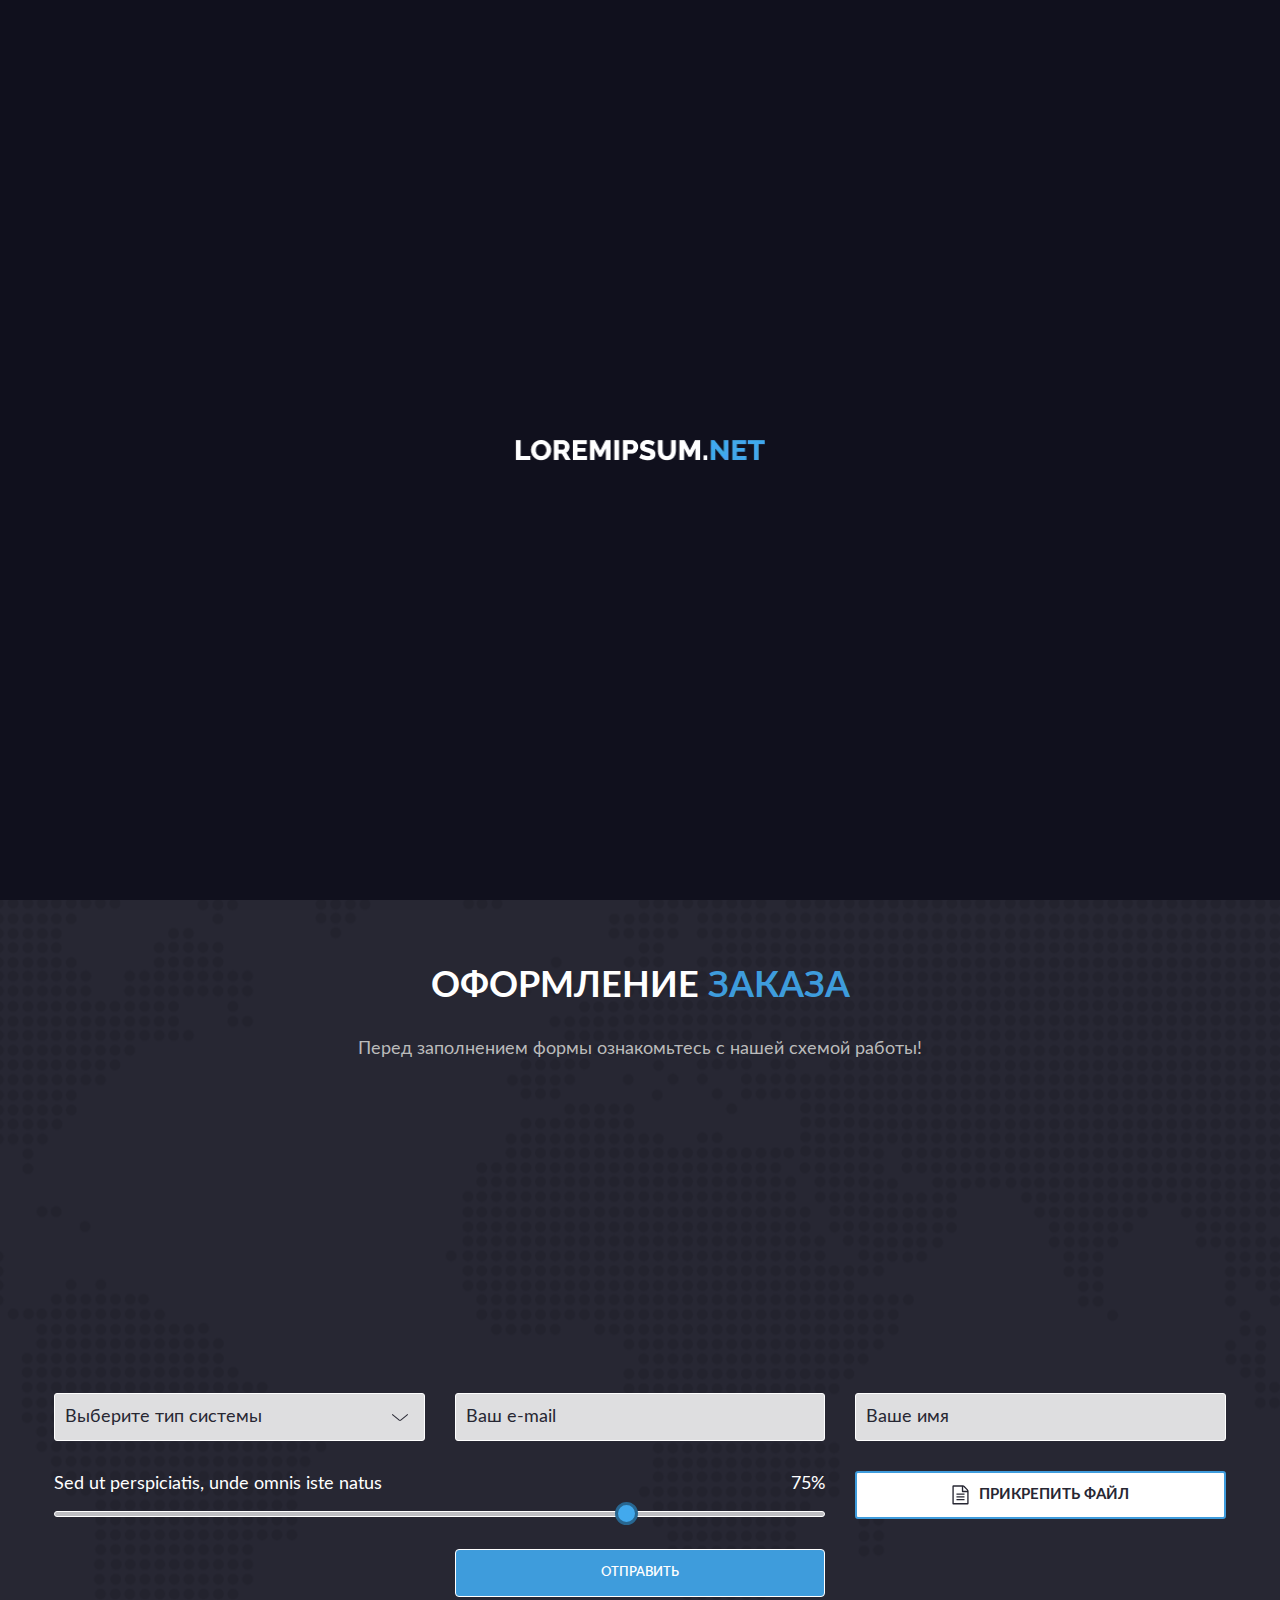
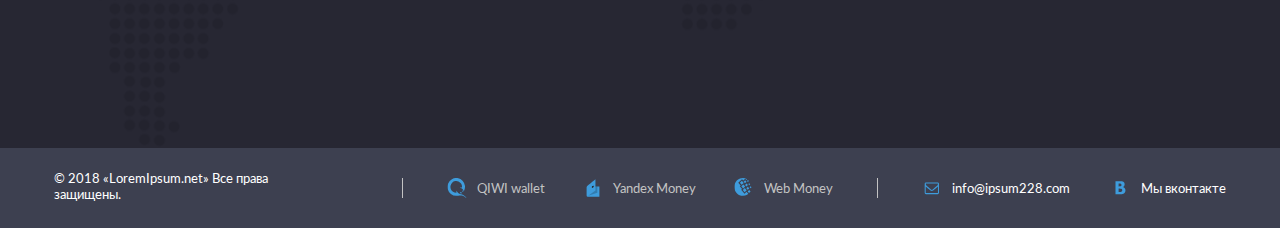
<file: LoremIpsum/index.html>
<!DOCTYPE html>
<html lang="en">

<head>

    <meta charset="UTF-8">
    <meta name="description" content="Lorem ipsum">
    <meta http-equiv="Cache-Control" content="max-age=86400, must-revalidate">
    <link rel="shortcut icon" href="./img/favicon.png" type="image/png">
    <meta name="viewport" content="width=device-width, initial-scale=1.0">
    <link rel="stylesheet" href="css/style.min.css">
    <title>Lorem ipsum</title>
</head>

<body>

    <div id="cube-loader">
        <div class="caption">
            <div class="cube-loader">
                <picture><source srcset="./img/logo.webp" type="image/webp"><img class="preloader-logo" src="./img/logo.png" alt="" /></picture>
            </div>
        </div>
    </div>
    <div class="wrapper">

        <header id="header" class="header">
    
    <div class="bg">
        <picture><source srcset="./img/header.webp" type="image/webp"><img src="./img/header.png" alt=""></picture>
    </div>

    <navbar class="navbar">
        <div class="container">
            <div class="navbar__content">
                <a href="#" class="logo">LoremIpsum.<span class="blue">Net</span></a>
                <div class="menu">
                    <ul class="menu-items row">
                        <li><a href="#" class="menu-item arrow__link">Бизнес</a></li>
                        <li><a href="#" class="menu-item arrow__link">О нас</a></li>
                        <li><a href="#" class="menu-item arrow__link">Цены</a></li>
                        <li><a href="#" class="menu-item arrow__link">Оформить заказ</a></li>
                    </ul>
                </div>
                <div class="burger">
                    <button class="menu-button" aria-label="Menu">
                        <span class="menu-button__line"></span>
                        <span class="menu-button__line"></span>
                        <span class="menu-button__line"></span>
                    </button>
                </div>
            </div>
        </div>
    </navbar>

    <div class="container">
            <div class="header__main">
                <h1 class="header__title"><span class="blue">Lorem ipsum</span> dolor sit<br> amet
                    consectetur <span class="blue">adipiscing</span></h1>
                <div class="header__description"><span>At vero eos et accusamus et iusto odio dignissimos ducimus!</span>
                <ul>
                    <li class="header__description_li">Totam rem aperiam eaque ipsa</li>
                    <li class="header__description_li">Sit voluptatem accusantium doloremque laudantium</li>
                    <li class="header__description_li">Sed ut perspiciatis, unde omnis iste natus error</li>
                </ul></div>
                <div class="header__forms">
                    <form action="">
                        <button type="button" class="button header__button button-blue">Заказать</button>
                        <button type="button" class="button header__button button-white">подробнее</button>
                    </form>
                </div>
            </div>
    </div>
</header>
        <main class="main">
            <section class="files">
                <div class="bg">
                    <picture><source srcset="./img/bg.webp" type="image/webp"><img src="./img/bg.png" alt=""></picture>
                </div>
                <div class="container">
                    <h2 class="title files__title">Оформление <span class="blue"> Заказа</span></h2>
                    <div class="subtitle files__subtitle">Перед заполнением формы ознакомьтесь с нашей схемой работы!</div>
                    <div class="files__points">
                        <div class="point" data-aos="fade-left" data-aos-delay="300" data-aos-easing="ease-out-cubic"  data-aos-offset ="150" >
                            <div class="point__img"><img src="./img/Lupa.svg" alt=""></div>
                            <div class="point__text">Lorem ipsum dolor
                                sit amet</div>
                        </div>
                        <div class="point__dots" data-aos="fade-left" data-aos-delay="400" data-aos-easing="ease-out-cubic"  data-aos-offset ="150"><picture><source srcset="./img/dots.webp" type="image/webp"><img src="./img/dots.png" alt="" /></picture></div>
                        <div class="point" data-aos="fade-left" data-aos-delay="500" data-aos-easing="ease-out-cubic"  data-aos-offset ="150">
                            <div class="point__img"><img src="./img/rate.svg" alt=""></div>
                            <div class="point__text">Сonsecteturadipiscing elit</div>
                        </div>
                        <div class="point__dots" data-aos="fade-left" data-aos-delay="600" data-aos-easing="ease-out-cubic"  data-aos-offset ="150"><picture><source srcset="./img/dots.webp" type="image/webp"><img src="./img/dots.png" alt="" /></picture></div>
                        <div class="point" data-aos="fade-left" data-aos-delay="700" data-aos-easing="ease-out-cubic"  data-aos-offset ="150">
                            <div class="point__img"><img src="./img/document.svg" alt=""></div>
                            <div class="point__text">Sed do eiusmod tempor</div>
                        </div>
                        <div class="point__dots mobile__992" data-aos="fade-left" data-aos-delay="800" data-aos-easing="ease-out-cubic"  data-aos-offset ="150"><picture><source srcset="./img/dots.webp" type="image/webp"><img src="./img/dots.png" alt="" /></picture></div>
                        <div class="point" data-aos="fade-left" data-aos-delay="900" data-aos-easing="ease-out-cubic"  data-aos-offset ="150">
                            <div class="point__img"><img src="./img/mail.svg" alt=""></div>
                            <div class="point__text">Esse cillum dolore
                                eu fugiat</div>
                        </div>
                        <div class="point__dots" data-aos="fade-left" data-aos-delay="1000" data-aos-easing="ease-out-cubic"  data-aos-offset ="150"><picture><source srcset="./img/dots.webp" type="image/webp"><img src="./img/dots.png" alt="" /></picture></div>
                        <div class="point" data-aos="fade-left" data-aos-delay="1100" data-aos-easing="ease-out-cubic"  data-aos-offset ="150">
                            <div class="point__img"><img src="./img/money.svg" alt=""></div>
                            <div class="point__text">Excepteur sint occaecat cupidatat non proident</div>
                        </div>
                    </div>
                    <form action="#" method="post" class="files__form">
                        <div class="form__inputs">
                            <div class="form__select">
                                <input type="hidden" name="select" value="" aria-label="Select">
                                <div class="form__select-title spoiler form__input">Выберите тип системы</div>
                                <div class="form__select-items spoiler_none">
                                    <div class="form__select-body my-scrollbar">
                                        <span class="select-item">Sed ut perspiciatis
                                        </span>
                                        <span class="select-item">Nemo enim ipsam
                                        </span>
                                        <span class="select-item">Et harum quidem</span>
                                        <span class="select-item">
                                            Temporibus autem</span>
                                        <span class="select-item">Itaque earum rerum</span>
                                        <span class="select-item">Sed ut VeryBigWordforAdaptiv ut
                                        </span>
                                        <span class="select-item">Nemo enim ipsam
                                        </span>
                                        <span class="select-item">Et harum quidem</span>
                                        <span class="select-item">
                                            Temporibus autem</span>
                                        <span class="select-item">Itaque earum rerum</span>
                                    </div>
                                </div>
                            </div>
                            <input type="email" class="form__input" name="email" placeholder="Ваш e-mail" aria-label="email">
                            <input type="text" class="form__input" name="name" placeholder="Ваше имя" aria-label="name">

                            <div class="form__range range">
                                <div class="form__range-label">
                                    <label class="range__label" for="range">Sed ut perspiciatis, unde omnis iste natus</label>
                                    <div class="form__range-data">
                                        <output class="rangeto"></output>
                                        <span>%</span>
                                    </div>
                                </div>
                                <input type="range" id="range" min="0" max="100" step="1" name="range" aria-label="range" value="75" data-rangeslider/>
                            </div>
                            <div class="form__file form__input" data-move="form__inputs,3,992">
                                <img src="./img/document-small.svg" alt="">
                                <span class="file-preview">Прикрепить файл</span>
                                <input type="file" name="file" class="form__input file" aria-label="file">
                            </div>
                            <button type="submit" class="button form__button button-blue">Отправить</button>
                        </div>
                    </form>
                </div>
            </section>
        </main>
        <footer class="footer">
    <div class="container">
        <div class="footer__row row">
                <span class="footer__copy">
                    © 2018 «LoremIpsum.net» Все права защищены.
                </span>
                <div class="footer__wallets row">
                    <a href="qiwi://add?568552665485" class="wallet-social">
                        <img src="./img/qiwi.svg" alt="">
                        QIWI wallet
                    </a>
                    <a href="https://yoomoney.ru/to/" class="wallet-social">
                        <img src="./img/yandexmoney.svg" alt="">
                        Yandex Money
                    </a>
                    <a href="http://www.webmoney.ru/" class="wallet-social">
                        <img src="./img/webmoney.svg" alt="">
                        Web Money
                    </a>
                </div>
                <div class="footer__links row">
                    <a href="mailto:info@ipsum228.com" class="wallet-social social">
                        <img src="./img/mail-blue.svg" alt="">
                        info@ipsum228.com
                    </a>
                    <a href="https://vk.com" class="wallet-social social">
                        <img src="./img/vk.svg" alt="">
                        Мы вконтакте
                    </a>
                </div>
        </div> 
    
 
    </div>
</footer>
    </div>
    <script src="https://code.jquery.com/jquery-3.5.1.min.js"></script>
    <script src="js/script.min.js"></script>
</body>

</html>
</file>
<file: LoremIpsum/css/style.min.css>
*{padding:0;margin:0;border:0}*,:after,:before{-webkit-box-sizing:border-box;box-sizing:border-box}:active,:focus{outline:0}a:active,a:focus{outline:0}aside,footer,header,nav,section{display:block}body,html{height:100%;min-width:320px}body{line-height:1;font-family:Lato,sans-serif;-ms-text-size-adjust:100%;-moz-text-size-adjust:100%;-webkit-text-size-adjust:100%}button,input,textarea{font-family:Lato,sans-serif}input::-ms-clear{display:none}button{cursor:pointer}button::-moz-focus-inner{padding:0;border:0}a,a:visited{text-decoration:none}a:hover{text-decoration:none}ul li{list-style:none}img{vertical-align:top}h1,h2,h3,h4,h5,h6{font-weight:inherit;font-size:inherit}input:-internal-autofill-selected{background-color:#dfdfe0!important;color:#272733!important}input:focus{background-color:#dfdfe0!important;color:#272733!important}:-moz-placeholder,::-moz-placeholder{opacity:1}#cube-loader{-webkit-box-align:center;-ms-flex-align:center;align-items:center;display:-webkit-box;display:-ms-flexbox;display:flex;height:100%;width:100%;position:fixed;opacity:1;visibility:visible;z-index:999;background:#10101d;-webkit-transition:.5s;-o-transition:.5s;transition:.5s}#cube-loader .caption{margin:auto}#cube-loader .cube-loader{width:400px;margin:auto;height:200px;display:-webkit-box;display:-ms-flexbox;display:flex;-webkit-box-pack:center;-ms-flex-pack:center;justify-content:center;-webkit-box-align:center;-ms-flex-align:center;align-items:center;position:relative}#cube-loader .preloader-logo{width:250px;height:22px;-webkit-animation:cube 3s infinite;animation:cube 3s infinite}#cube-loader.done{-webkit-transition:.5s;-o-transition:.5s;transition:.5s;z-index:0;opacity:0;visibility:hidden}@-webkit-keyframes cube{0%{-webkit-transform:scale(1);transform:scale(1)}100%{-webkit-transform:scale(1.3);transform:scale(1.3)}}@keyframes cube{0%{-webkit-transform:scale(1);transform:scale(1)}100%{-webkit-transform:scale(1.3);transform:scale(1.3)}}.rangeslider,.rangeslider__fill{display:block;border-radius:10px}.rangeslider{background:rgba(255,255,255,.7);position:relative}.rangeslider--horizontal{height:6px;background:rgba(255,255,255,.7);border:1px solid #fff;width:100%}.rangeslider--disabled{opacity:.4}.rangeslider__fill{position:absolute}.rangeslider--vertical .rangeslider__fill{bottom:0;width:100%}.rangeslider__handle{background:#42a9ed;border:3px solid #286690;cursor:pointer;width:23px;height:23px;position:absolute;-webkit-transition:.3s -webkit-transform;transition:.3s -webkit-transform;-o-transition:.3s transform;transition:.3s transform;transition:.3s transform,.3s -webkit-transform;border-radius:50%}.rangeslider--active .rangeslider__handle,.rangeslider__handle:active{-webkit-transition:.3s -webkit-transform;transition:.3s -webkit-transform;-o-transition:.3s transform;transition:.3s transform;transition:.3s transform,.3s -webkit-transform;-webkit-transform:scale(1.15);-ms-transform:scale(1.15);transform:scale(1.15)}.rangeslider--horizontal .rangeslider__handle{top:-10px;margin-left:-1px;touch-action:pan-y;-ms-touch-action:pan-y}@font-face{font-family:Lato;src:url(../fonts/Lato-Regular.eot);src:local("Lato Regular"),local("Lato-Regular"),url(../fonts/Lato-Regular.eot?#iefix) format("embedded-opentype"),url(../fonts/Lato-Regular.woff) format("woff"),url(../fonts/Lato-Regular.ttf) format("truetype");font-weight:400;font-style:normal;font-display:swap}@font-face{font-family:Lato;src:url(../fonts/Lato-Medium.eot);src:local("Lato Medium"),local("Lato-Medium"),url(../fonts/Lato-Medium.eot?#iefix) format("embedded-opentype"),url(../fonts/Lato-Medium.woff) format("woff"),url(../fonts/Lato-Medium.ttf) format("truetype");font-weight:500;font-style:normal;font-display:swap}@font-face{font-family:Lato;src:url(../fonts/Lato-Semibold.eot);src:local("Lato Semibold"),local("Lato-Semibold"),url(../fonts/Lato-Semibold.eot?#iefix) format("embedded-opentype"),url(../fonts/Lato-Semibold.woff) format("woff"),url(../fonts/Lato-Semibold.ttf) format("truetype");font-weight:600;font-style:normal;font-display:swap}@font-face{font-family:Lato;src:url(../fonts/Lato-Bold.eot);src:local("Lato Bold"),local("Lato-Bold"),url(../fonts/Lato-Bold.eot?#iefix) format("embedded-opentype"),url(../fonts/Lato-Bold.woff) format("woff"),url(../fonts/Lato-Bold.ttf) format("truetype");font-weight:700;font-style:normal;font-display:swap}@font-face{font-family:Lato;src:url(../fonts/Lato-Light.eot);src:local("Lato Light"),local("Lato-Light"),url(../fonts/Lato-Light.eot?#iefix) format("embedded-opentype"),url(../fonts/Lato-Light.woff) format("woff"),url(../fonts/Lato-Light.ttf) format("truetype");font-weight:300;font-style:normal;font-display:swap}@font-face{font-family:Raleway;src:url(../fonts/Raleway-ExtraBold.eot);src:local("Raleway ExtraBold"),local("Raleway-ExtraBold"),url(../fonts/Raleway-ExtraBold.eot?#iefix) format("embedded-opentype"),url(../fonts/Raleway-ExtraBold.woff) format("woff"),url(../fonts/Raleway-ExtraBold.ttf) format("truetype");font-weight:800;font-style:normal;font-display:swap}*{-webkit-box-sizing:border-box;box-sizing:border-box;margin:0}body{-webkit-tap-highlight-color:transparent;height:100%;font-family:Lato;font-size:20px;color:#fff;overflow-x:hidden}header,section{position:relative}.overflow-hidden{width:100%;overflow:hidden}.lock{overflow:hidden}.container{max-width:1172px;margin:0 auto;position:relative}button:active,button:focus{outline:0!important}button::-moz-focus-inner{border:0!important}button{border:none;background:0 0;cursor:pointer}.wrapper{min-height:100vh;display:-webkit-box;display:-ms-flexbox;display:flex;-webkit-box-orient:vertical;-webkit-box-direction:normal;-ms-flex-direction:column;flex-direction:column;overflow:hidden}.ibg{background-position:center;background-size:cover;background-repeat:no-repeat;position:relative}.ibg img{width:0;height:0;position:absolute;top:0;left:0;opacity:0;visibility:hidden}.row{display:-webkit-box;display:-ms-flexbox;display:flex;-webkit-box-pack:justify;-ms-flex-pack:justify;justify-content:space-between;-webkit-box-align:center;-ms-flex-align:center;align-items:center}.bg{position:absolute;left:0;top:0;width:100%;height:100%}.bg img{height:100%;width:100%;-o-object-fit:cover;object-fit:cover}.blue{color:#3e9cdc}input::-webkit-input-placeholder{color:#272733}input::-moz-placeholder{color:#272733}input:-ms-input-placeholder{color:#272733}input::-ms-input-placeholder{color:#272733}input::placeholder{color:#272733}input::-webkit-input-placeholder{color:#272733}input::-moz-placeholder{color:#272733}input:-moz-placeholder{color:#272733}input:-ms-input-placeholder{color:#272733}.wrapper{position:relative}.header{overflow:hidden}.burger{display:none}.navbar{position:absolute;width:100%;background:rgba(16,16,29,.9);z-index:20}.navbar__content{height:100px;display:-webkit-box;display:-ms-flexbox;display:flex;-webkit-box-pack:justify;-ms-flex-pack:justify;justify-content:space-between;-webkit-box-align:center;-ms-flex-align:center;align-items:center}.logo{font-family:Raleway;font-style:normal;font-weight:800;font-size:28px;line-height:33px;color:#fff;text-transform:uppercase}.menu.show{left:0;-webkit-transition:.3s all;-o-transition:.3s all;transition:.3s all}.menu-item{font-style:normal;font-weight:600;color:#fff;font-size:13px;line-height:16px;text-transform:uppercase;text-align:right;margin-left:60px;-webkit-transition:.3s;-o-transition:.3s;transition:.3s}.menu-item:hover{-webkit-transition:.3s;-o-transition:.3s;transition:.3s;color:#43abf0}.header__main{color:#000}.header__title{font-style:normal;font-weight:700;font-size:48px;line-height:58px;text-transform:uppercase;max-width:780px;margin-top:203px;margin-bottom:80px}.header__description{margin-bottom:80px;font-size:20px;line-height:24px}.header__description span{margin-bottom:10px;display:inline-block;font-weight:700}.header__description_li{font-weight:400;font-style:normal;margin-bottom:5px}.header__description_li:before{content:'-';left:10px;margin:0 10px}.header__description_li:last-child{margin-bottom:0}.header__forms{margin-bottom:202px}.button{border-radius:4px;font-weight:400;font-size:13px;line-height:16px;text-transform:uppercase;color:#fff;-webkit-transition:.5s;-o-transition:.5s;transition:.5s}.header__button{width:183px;padding:15px 5px;position:relative;margin-right:30px}.button-blue{background:#3e9cdc;border:1px solid #fff}.button-white{background:#fff;color:#000;border:1px solid #6f6d7b}.button-blue:hover{-webkit-transition:.5s;-o-transition:.5s;transition:.5s;background:#fff;color:#000;border:1px solid #6f6d7b}.button-white:hover{-webkit-transition:.5s;-o-transition:.5s;transition:.5s;background:#3e9cdc;border:1px solid #fff;color:#fff}.menu_active{opacity:1;top:60px;-webkit-transform:translateY(0);-ms-transform:translateY(0);transform:translateY(0)}.menu-button{position:relative;height:60px;width:60px;border:none;background-color:transparent;cursor:pointer}.menu-button__line{position:absolute;height:2px;width:20px;margin-top:-1px;margin-left:-10px;border-radius:2px;background-color:#43abf0;-webkit-transition:.2s ease-in-out;-o-transition:.2s ease-in-out;transition:.2s ease-in-out}.menu-button__line:nth-child(1){-webkit-transform:translateY(-8px);-ms-transform:translateY(-8px);transform:translateY(-8px)}.menu-button__line:nth-child(2){width:16px}.menu-button__line:nth-child(3){-webkit-transform:translateY(8px);-ms-transform:translateY(8px);transform:translateY(8px)}.line_active span:nth-child(1){-webkit-transform-origin:center;-ms-transform-origin:center;transform-origin:center;-webkit-transform:rotate(45deg);-ms-transform:rotate(45deg);transform:rotate(45deg)}.line_active span:nth-child(2){height:0}.line_active span:nth-child(3){-webkit-transform-origin:center;-ms-transform-origin:center;transform-origin:center;-webkit-transform:rotate(-45deg);-ms-transform:rotate(-45deg);transform:rotate(-45deg)}.files{background:#272733;position:relative;padding:50px 0 151px;text-align:center}.title{font-style:normal;font-weight:700;font-size:36px;line-height:43px;text-transform:uppercase;font-family:Lato}.files__title{margin-top:70px;margin-bottom:30px}.subtitle{font-style:normal;font-weight:400;font-size:18px;line-height:22px;color:#bbb}.files__subtitle{margin-bottom:80px}.files__points{display:-webkit-box;display:-ms-flexbox;display:flex;-webkit-box-pack:justify;-ms-flex-pack:justify;justify-content:space-between;margin-bottom:80px}.point{display:-webkit-box;display:-ms-flexbox;display:flex;-webkit-box-orient:vertical;-webkit-box-direction:normal;-ms-flex-direction:column;flex-direction:column;-webkit-box-align:center;-ms-flex-align:center;align-items:center;min-width:190px}.point__dots{height:100px;position:relative}.point__dots img{width:110px;height:6px;position:absolute;left:50%;top:50%;-webkit-transform:translate(-50%,-50%);-ms-transform:translate(-50%,-50%);transform:translate(-50%,-50%)}.point__img{position:relative;z-index:5;width:100px;height:100px;border-radius:50%;background:#3e9cdc;border:5px solid #286690;display:-webkit-box;display:-ms-flexbox;display:flex;-webkit-box-align:center;-ms-flex-align:center;align-items:center;-webkit-box-pack:center;-ms-flex-pack:center;justify-content:center;margin-bottom:20px}.point__img img{width:55px;height:55px}.point__text{font-weight:400;font-size:16px;line-height:19px;max-width:188px;margin-bottom:15px}.form__inputs{display:grid;gap:30px;grid-template:1fr 1fr/minmax(300px,1fr) minmax(300px,1fr) minmax(300px,1fr);margin:auto}.form__input{padding:12px 10px;background:rgba(255,255,255,.85);border:1px solid #fff;border-radius:3px;font-style:normal;font-weight:400;font-size:18px;line-height:22px;color:#272733;-webkit-transition:.3s;-o-transition:.3s;transition:.3s;display:-webkit-box;display:-ms-flexbox;display:flex;-webkit-box-align:center;-ms-flex-align:center;align-items:center;min-height:48px;min-width:250px;overflow:hidden}.form__select{position:relative;text-align:left}.form__select-title{cursor:pointer;position:relative;padding-right:40px;height:100%}.form__select-title:after,.form__select-title:before{content:'';-webkit-transition:.3s;-o-transition:.3s;transition:.3s;width:10px;height:1px;background-color:#272733;position:absolute;top:50%;-webkit-transform:translateY(-50%);-ms-transform:translateY(-50%);transform:translateY(-50%)}.form__select-title:before{right:23px;-webkit-transform:rotate(40deg);-ms-transform:rotate(40deg);transform:rotate(40deg)}.form__select-title:after{right:15px;-webkit-transform:rotate(-40deg);-ms-transform:rotate(-40deg);transform:rotate(-40deg)}.form__select-title.spoiler_active:after,.form__select-title.spoiler_active:before{-webkit-transition:.3s;-o-transition:.3s;transition:.3s;background-color:#fff}.form__select-title.spoiler_active:before{-webkit-transform:rotate(-40deg);-ms-transform:rotate(-40deg);transform:rotate(-40deg)}.form__select-title.spoiler_active:after{-webkit-transform:rotate(40deg);-ms-transform:rotate(40deg);transform:rotate(40deg)}.form__select-title.spoiler_active{color:#fff;background:#3d4050D9;border-radius:3px 3px 0 0;border:1px solid #3d4050;-webkit-transition:.3s;-o-transition:.3s;transition:.3s}.form__select-items{overflow:hidden;position:absolute!important;width:100%;left:0;top:100%;background:rgba(39,39,51,.9);border-bottom-right-radius:3px;border-bottom-left-radius:3px;border:1px solid #3d4050;z-index:30;padding:3px 0 3px 3px}.form__select-body{width:100%;height:180px}.select-item{display:block;font-style:normal;font-weight:400;font-size:18px;line-height:20px;color:#fff;margin:0 7px;margin-right:25px;margin-bottom:15px;overflow:hidden;cursor:pointer}.select-item:nth-child(1){padding-top:10px}.select-item:last-child{padding-bottom:10px}.form-item:hover,.select-item:hover{color:#42a9ed;-webkit-transition:.3s;-o-transition:.3s;transition:.3s}.form__range{display:-webkit-box;display:-ms-flexbox;display:flex;-webkit-box-orient:vertical;-webkit-box-direction:normal;-ms-flex-direction:column;flex-direction:column;-webkit-box-pack:center;-ms-flex-pack:center;justify-content:center;text-align:left}.form__range-label{display:-webkit-box;display:-ms-flexbox;display:flex;-webkit-box-pack:justify;-ms-flex-pack:justify;justify-content:space-between;font-style:normal;font-weight:400;font-size:18px;line-height:22px;color:#fff;margin-bottom:16px;text-align:left}.form__range-data{display:-webkit-box;display:-ms-flexbox;display:flex;margin-left:10px}.form__file{position:relative;background:#fff;border:2px solid #3e9cdc;-webkit-box-pack:center;-ms-flex-pack:center;justify-content:center}.form__file img{width:17px;height:20px}.file-preview{text-transform:uppercase;margin-left:10px;font-style:normal;font-weight:700;font-size:15px;line-height:18px;color:#272733}.file{position:absolute;top:0;left:0;width:100%;height:100%;opacity:0;font-size:0;cursor:pointer}.form__button{padding:14px 10px;font-style:normal;font-weight:600;font-size:15px;line-height:18px}.footer{background:#3d4050;font-style:normal;font-weight:400;font-size:13px;line-height:16px;color:#fff}.footer__row{min-height:80px}.footer__copy{max-width:345px;padding-right:125px}.footer__wallets{padding:0 25px;border-left:1px solid #c3c3c3;border-right:1px solid #c3c3c3}.wallet-social{display:-webkit-box;display:-ms-flexbox;display:flex;-webkit-box-align:end;-ms-flex-align:end;align-items:end;color:#c3c3c3;margin:0 19px;-webkit-transition:.3s;-o-transition:.3s;transition:.3s}.wallet-social img{width:20px;height:20px;margin-right:10px;-webkit-transition:.3s;-o-transition:.3s;transition:.3s}.wallet-social:hover{color:#3e9cdc;-webkit-transition:.3s;-o-transition:.3s;transition:.3s}.wallet-social:hover img{-webkit-transform:scale(1.2);-ms-transform:scale(1.2);transform:scale(1.2);-webkit-transition:.3s;-o-transition:.3s;transition:.3s}.footer__links{-webkit-box-flex:0;-ms-flex:0 0 30%;flex:0 0 30%;max-width:345px;padding-left:22px;min-width:295px}.social{color:#fff}.hide{opacity:0!important;visibility:hidden!important;-webkit-transition:.4s;-o-transition:.4s;transition:.4s}.show{opacity:1!important;visibility:visible!important;-webkit-transition:.4s;-o-transition:.4s;transition:.4s}.hide_abs{opacity:0;visibility:hidden;position:absolute}.show_rel{opacity:1;visibility:visible;-webkit-transition:1s;-o-transition:1s;transition:1s;position:relative}.display_none{display:none!important}.padding_none{padding-bottom:0!important}.fixed{position:fixed;opacity:0}.transition{-webkit-transition:.5s;-o-transition:.5s;transition:.5s}.opacity{opacity:1;-webkit-transition:.5s all;-o-transition:.5s all;transition:.5s all}.spoiler_none{display:none}.spoiler_active{display:block}.scrollbar-track-y.show{display:block!important}.scrollbar-track.show{background:#3d4050;border-radius:3px}.scrollbar-track-y.show{width:7px;right:5px}.scrollbar-thumb.scrollbar-thumb-y{background:#3e9cdc;border-radius:3px;height:80px;width:7px}@media (min-width:620.98px){.form__range{grid-column:1/3}.form__button{grid-column:2;font-size:13px}}@media (min-width:768px){.social:last-child{margin-right:0}}@media (min-width:1199px){[data-aos][data-aos][data-aos-duration="50"],body[data-aos-duration="50"] [data-aos]{-webkit-transition-duration:50ms;-o-transition-duration:50ms;transition-duration:50ms}[data-aos][data-aos][data-aos-delay="50"],body[data-aos-delay="50"] [data-aos]{-webkit-transition-delay:0;-o-transition-delay:0;transition-delay:0}[data-aos][data-aos][data-aos-delay="50"].aos-animate,body[data-aos-delay="50"] [data-aos].aos-animate{-webkit-transition-delay:50ms;-o-transition-delay:50ms;transition-delay:50ms}[data-aos][data-aos][data-aos-duration="100"],body[data-aos-duration="100"] [data-aos]{-webkit-transition-duration:.1s;-o-transition-duration:.1s;transition-duration:.1s}[data-aos][data-aos][data-aos-delay="100"],body[data-aos-delay="100"] [data-aos]{-webkit-transition-delay:0;-o-transition-delay:0;transition-delay:0}[data-aos][data-aos][data-aos-delay="100"].aos-animate,body[data-aos-delay="100"] [data-aos].aos-animate{-webkit-transition-delay:.1s;-o-transition-delay:.1s;transition-delay:.1s}[data-aos][data-aos][data-aos-duration="150"],body[data-aos-duration="150"] [data-aos]{-webkit-transition-duration:.15s;-o-transition-duration:.15s;transition-duration:.15s}[data-aos][data-aos][data-aos-delay="150"],body[data-aos-delay="150"] [data-aos]{-webkit-transition-delay:0;-o-transition-delay:0;transition-delay:0}[data-aos][data-aos][data-aos-delay="150"].aos-animate,body[data-aos-delay="150"] [data-aos].aos-animate{-webkit-transition-delay:.15s;-o-transition-delay:.15s;transition-delay:.15s}[data-aos][data-aos][data-aos-duration="200"],body[data-aos-duration="200"] [data-aos]{-webkit-transition-duration:.2s;-o-transition-duration:.2s;transition-duration:.2s}[data-aos][data-aos][data-aos-delay="200"],body[data-aos-delay="200"] [data-aos]{-webkit-transition-delay:0;-o-transition-delay:0;transition-delay:0}[data-aos][data-aos][data-aos-delay="200"].aos-animate,body[data-aos-delay="200"] [data-aos].aos-animate{-webkit-transition-delay:.2s;-o-transition-delay:.2s;transition-delay:.2s}[data-aos][data-aos][data-aos-duration="250"],body[data-aos-duration="250"] [data-aos]{-webkit-transition-duration:.25s;-o-transition-duration:.25s;transition-duration:.25s}[data-aos][data-aos][data-aos-delay="250"],body[data-aos-delay="250"] [data-aos]{-webkit-transition-delay:0;-o-transition-delay:0;transition-delay:0}[data-aos][data-aos][data-aos-delay="250"].aos-animate,body[data-aos-delay="250"] [data-aos].aos-animate{-webkit-transition-delay:.25s;-o-transition-delay:.25s;transition-delay:.25s}[data-aos][data-aos][data-aos-duration="300"],body[data-aos-duration="300"] [data-aos]{-webkit-transition-duration:.3s;-o-transition-duration:.3s;transition-duration:.3s}[data-aos][data-aos][data-aos-delay="300"],body[data-aos-delay="300"] [data-aos]{-webkit-transition-delay:0;-o-transition-delay:0;transition-delay:0}[data-aos][data-aos][data-aos-delay="300"].aos-animate,body[data-aos-delay="300"] [data-aos].aos-animate{-webkit-transition-delay:.3s;-o-transition-delay:.3s;transition-delay:.3s}[data-aos][data-aos][data-aos-duration="350"],body[data-aos-duration="350"] [data-aos]{-webkit-transition-duration:.35s;-o-transition-duration:.35s;transition-duration:.35s}[data-aos][data-aos][data-aos-delay="350"],body[data-aos-delay="350"] [data-aos]{-webkit-transition-delay:0;-o-transition-delay:0;transition-delay:0}[data-aos][data-aos][data-aos-delay="350"].aos-animate,body[data-aos-delay="350"] [data-aos].aos-animate{-webkit-transition-delay:.35s;-o-transition-delay:.35s;transition-delay:.35s}[data-aos][data-aos][data-aos-duration="400"],body[data-aos-duration="400"] [data-aos]{-webkit-transition-duration:.4s;-o-transition-duration:.4s;transition-duration:.4s}[data-aos][data-aos][data-aos-delay="400"],body[data-aos-delay="400"] [data-aos]{-webkit-transition-delay:0;-o-transition-delay:0;transition-delay:0}[data-aos][data-aos][data-aos-delay="400"].aos-animate,body[data-aos-delay="400"] [data-aos].aos-animate{-webkit-transition-delay:.4s;-o-transition-delay:.4s;transition-delay:.4s}[data-aos][data-aos][data-aos-duration="450"],body[data-aos-duration="450"] [data-aos]{-webkit-transition-duration:.45s;-o-transition-duration:.45s;transition-duration:.45s}[data-aos][data-aos][data-aos-delay="450"],body[data-aos-delay="450"] [data-aos]{-webkit-transition-delay:0;-o-transition-delay:0;transition-delay:0}[data-aos][data-aos][data-aos-delay="450"].aos-animate,body[data-aos-delay="450"] [data-aos].aos-animate{-webkit-transition-delay:.45s;-o-transition-delay:.45s;transition-delay:.45s}[data-aos][data-aos][data-aos-duration="500"],body[data-aos-duration="500"] [data-aos]{-webkit-transition-duration:.5s;-o-transition-duration:.5s;transition-duration:.5s}[data-aos][data-aos][data-aos-delay="500"],body[data-aos-delay="500"] [data-aos]{-webkit-transition-delay:0;-o-transition-delay:0;transition-delay:0}[data-aos][data-aos][data-aos-delay="500"].aos-animate,body[data-aos-delay="500"] [data-aos].aos-animate{-webkit-transition-delay:.5s;-o-transition-delay:.5s;transition-delay:.5s}[data-aos][data-aos][data-aos-duration="550"],body[data-aos-duration="550"] [data-aos]{-webkit-transition-duration:.55s;-o-transition-duration:.55s;transition-duration:.55s}[data-aos][data-aos][data-aos-delay="550"],body[data-aos-delay="550"] [data-aos]{-webkit-transition-delay:0;-o-transition-delay:0;transition-delay:0}[data-aos][data-aos][data-aos-delay="550"].aos-animate,body[data-aos-delay="550"] [data-aos].aos-animate{-webkit-transition-delay:.55s;-o-transition-delay:.55s;transition-delay:.55s}[data-aos][data-aos][data-aos-duration="600"],body[data-aos-duration="600"] [data-aos]{-webkit-transition-duration:.6s;-o-transition-duration:.6s;transition-duration:.6s}[data-aos][data-aos][data-aos-delay="600"],body[data-aos-delay="600"] [data-aos]{-webkit-transition-delay:0;-o-transition-delay:0;transition-delay:0}[data-aos][data-aos][data-aos-delay="600"].aos-animate,body[data-aos-delay="600"] [data-aos].aos-animate{-webkit-transition-delay:.6s;-o-transition-delay:.6s;transition-delay:.6s}[data-aos][data-aos][data-aos-duration="650"],body[data-aos-duration="650"] [data-aos]{-webkit-transition-duration:.65s;-o-transition-duration:.65s;transition-duration:.65s}[data-aos][data-aos][data-aos-delay="650"],body[data-aos-delay="650"] [data-aos]{-webkit-transition-delay:0;-o-transition-delay:0;transition-delay:0}[data-aos][data-aos][data-aos-delay="650"].aos-animate,body[data-aos-delay="650"] [data-aos].aos-animate{-webkit-transition-delay:.65s;-o-transition-delay:.65s;transition-delay:.65s}[data-aos][data-aos][data-aos-duration="700"],body[data-aos-duration="700"] [data-aos]{-webkit-transition-duration:.7s;-o-transition-duration:.7s;transition-duration:.7s}[data-aos][data-aos][data-aos-delay="700"],body[data-aos-delay="700"] [data-aos]{-webkit-transition-delay:0;-o-transition-delay:0;transition-delay:0}[data-aos][data-aos][data-aos-delay="700"].aos-animate,body[data-aos-delay="700"] [data-aos].aos-animate{-webkit-transition-delay:.7s;-o-transition-delay:.7s;transition-delay:.7s}[data-aos][data-aos][data-aos-duration="750"],body[data-aos-duration="750"] [data-aos]{-webkit-transition-duration:.75s;-o-transition-duration:.75s;transition-duration:.75s}[data-aos][data-aos][data-aos-delay="750"],body[data-aos-delay="750"] [data-aos]{-webkit-transition-delay:0;-o-transition-delay:0;transition-delay:0}[data-aos][data-aos][data-aos-delay="750"].aos-animate,body[data-aos-delay="750"] [data-aos].aos-animate{-webkit-transition-delay:.75s;-o-transition-delay:.75s;transition-delay:.75s}[data-aos][data-aos][data-aos-duration="800"],body[data-aos-duration="800"] [data-aos]{-webkit-transition-duration:.8s;-o-transition-duration:.8s;transition-duration:.8s}[data-aos][data-aos][data-aos-delay="800"],body[data-aos-delay="800"] [data-aos]{-webkit-transition-delay:0;-o-transition-delay:0;transition-delay:0}[data-aos][data-aos][data-aos-delay="800"].aos-animate,body[data-aos-delay="800"] [data-aos].aos-animate{-webkit-transition-delay:.8s;-o-transition-delay:.8s;transition-delay:.8s}[data-aos][data-aos][data-aos-duration="850"],body[data-aos-duration="850"] [data-aos]{-webkit-transition-duration:.85s;-o-transition-duration:.85s;transition-duration:.85s}[data-aos][data-aos][data-aos-delay="850"],body[data-aos-delay="850"] [data-aos]{-webkit-transition-delay:0;-o-transition-delay:0;transition-delay:0}[data-aos][data-aos][data-aos-delay="850"].aos-animate,body[data-aos-delay="850"] [data-aos].aos-animate{-webkit-transition-delay:.85s;-o-transition-delay:.85s;transition-delay:.85s}[data-aos][data-aos][data-aos-duration="900"],body[data-aos-duration="900"] [data-aos]{-webkit-transition-duration:.9s;-o-transition-duration:.9s;transition-duration:.9s}[data-aos][data-aos][data-aos-delay="900"],body[data-aos-delay="900"] [data-aos]{-webkit-transition-delay:0;-o-transition-delay:0;transition-delay:0}[data-aos][data-aos][data-aos-delay="900"].aos-animate,body[data-aos-delay="900"] [data-aos].aos-animate{-webkit-transition-delay:.9s;-o-transition-delay:.9s;transition-delay:.9s}[data-aos][data-aos][data-aos-duration="950"],body[data-aos-duration="950"] [data-aos]{-webkit-transition-duration:.95s;-o-transition-duration:.95s;transition-duration:.95s}[data-aos][data-aos][data-aos-delay="950"],body[data-aos-delay="950"] [data-aos]{-webkit-transition-delay:0;-o-transition-delay:0;transition-delay:0}[data-aos][data-aos][data-aos-delay="950"].aos-animate,body[data-aos-delay="950"] [data-aos].aos-animate{-webkit-transition-delay:.95s;-o-transition-delay:.95s;transition-delay:.95s}[data-aos][data-aos][data-aos-duration="1000"],body[data-aos-duration="1000"] [data-aos]{-webkit-transition-duration:1s;-o-transition-duration:1s;transition-duration:1s}[data-aos][data-aos][data-aos-delay="1000"],body[data-aos-delay="1000"] [data-aos]{-webkit-transition-delay:0;-o-transition-delay:0;transition-delay:0}[data-aos][data-aos][data-aos-delay="1000"].aos-animate,body[data-aos-delay="1000"] [data-aos].aos-animate{-webkit-transition-delay:1s;-o-transition-delay:1s;transition-delay:1s}[data-aos][data-aos][data-aos-duration="1050"],body[data-aos-duration="1050"] [data-aos]{-webkit-transition-duration:1.05s;-o-transition-duration:1.05s;transition-duration:1.05s}[data-aos][data-aos][data-aos-delay="1050"],body[data-aos-delay="1050"] [data-aos]{-webkit-transition-delay:0;-o-transition-delay:0;transition-delay:0}[data-aos][data-aos][data-aos-delay="1050"].aos-animate,body[data-aos-delay="1050"] [data-aos].aos-animate{-webkit-transition-delay:1.05s;-o-transition-delay:1.05s;transition-delay:1.05s}[data-aos][data-aos][data-aos-duration="1100"],body[data-aos-duration="1100"] [data-aos]{-webkit-transition-duration:1.1s;-o-transition-duration:1.1s;transition-duration:1.1s}[data-aos][data-aos][data-aos-delay="1100"],body[data-aos-delay="1100"] [data-aos]{-webkit-transition-delay:0;-o-transition-delay:0;transition-delay:0}[data-aos][data-aos][data-aos-delay="1100"].aos-animate,body[data-aos-delay="1100"] [data-aos].aos-animate{-webkit-transition-delay:1.1s;-o-transition-delay:1.1s;transition-delay:1.1s}[data-aos][data-aos][data-aos-duration="1150"],body[data-aos-duration="1150"] [data-aos]{-webkit-transition-duration:1.15s;-o-transition-duration:1.15s;transition-duration:1.15s}[data-aos][data-aos][data-aos-delay="1150"],body[data-aos-delay="1150"] [data-aos]{-webkit-transition-delay:0;-o-transition-delay:0;transition-delay:0}[data-aos][data-aos][data-aos-delay="1150"].aos-animate,body[data-aos-delay="1150"] [data-aos].aos-animate{-webkit-transition-delay:1.15s;-o-transition-delay:1.15s;transition-delay:1.15s}[data-aos][data-aos][data-aos-duration="1200"],body[data-aos-duration="1200"] [data-aos]{-webkit-transition-duration:1.2s;-o-transition-duration:1.2s;transition-duration:1.2s}[data-aos][data-aos][data-aos-delay="1200"],body[data-aos-delay="1200"] [data-aos]{-webkit-transition-delay:0;-o-transition-delay:0;transition-delay:0}[data-aos][data-aos][data-aos-delay="1200"].aos-animate,body[data-aos-delay="1200"] [data-aos].aos-animate{-webkit-transition-delay:1.2s;-o-transition-delay:1.2s;transition-delay:1.2s}[data-aos][data-aos][data-aos-duration="1250"],body[data-aos-duration="1250"] [data-aos]{-webkit-transition-duration:1.25s;-o-transition-duration:1.25s;transition-duration:1.25s}[data-aos][data-aos][data-aos-delay="1250"],body[data-aos-delay="1250"] [data-aos]{-webkit-transition-delay:0;-o-transition-delay:0;transition-delay:0}[data-aos][data-aos][data-aos-delay="1250"].aos-animate,body[data-aos-delay="1250"] [data-aos].aos-animate{-webkit-transition-delay:1.25s;-o-transition-delay:1.25s;transition-delay:1.25s}[data-aos][data-aos][data-aos-duration="1300"],body[data-aos-duration="1300"] [data-aos]{-webkit-transition-duration:1.3s;-o-transition-duration:1.3s;transition-duration:1.3s}[data-aos][data-aos][data-aos-delay="1300"],body[data-aos-delay="1300"] [data-aos]{-webkit-transition-delay:0;-o-transition-delay:0;transition-delay:0}[data-aos][data-aos][data-aos-delay="1300"].aos-animate,body[data-aos-delay="1300"] [data-aos].aos-animate{-webkit-transition-delay:1.3s;-o-transition-delay:1.3s;transition-delay:1.3s}[data-aos][data-aos][data-aos-duration="1350"],body[data-aos-duration="1350"] [data-aos]{-webkit-transition-duration:1.35s;-o-transition-duration:1.35s;transition-duration:1.35s}[data-aos][data-aos][data-aos-delay="1350"],body[data-aos-delay="1350"] [data-aos]{-webkit-transition-delay:0;-o-transition-delay:0;transition-delay:0}[data-aos][data-aos][data-aos-delay="1350"].aos-animate,body[data-aos-delay="1350"] [data-aos].aos-animate{-webkit-transition-delay:1.35s;-o-transition-delay:1.35s;transition-delay:1.35s}[data-aos][data-aos][data-aos-duration="1400"],body[data-aos-duration="1400"] [data-aos]{-webkit-transition-duration:1.4s;-o-transition-duration:1.4s;transition-duration:1.4s}[data-aos][data-aos][data-aos-delay="1400"],body[data-aos-delay="1400"] [data-aos]{-webkit-transition-delay:0;-o-transition-delay:0;transition-delay:0}[data-aos][data-aos][data-aos-delay="1400"].aos-animate,body[data-aos-delay="1400"] [data-aos].aos-animate{-webkit-transition-delay:1.4s;-o-transition-delay:1.4s;transition-delay:1.4s}[data-aos][data-aos][data-aos-duration="1450"],body[data-aos-duration="1450"] [data-aos]{-webkit-transition-duration:1.45s;-o-transition-duration:1.45s;transition-duration:1.45s}[data-aos][data-aos][data-aos-delay="1450"],body[data-aos-delay="1450"] [data-aos]{-webkit-transition-delay:0;-o-transition-delay:0;transition-delay:0}[data-aos][data-aos][data-aos-delay="1450"].aos-animate,body[data-aos-delay="1450"] [data-aos].aos-animate{-webkit-transition-delay:1.45s;-o-transition-delay:1.45s;transition-delay:1.45s}[data-aos][data-aos][data-aos-duration="1500"],body[data-aos-duration="1500"] [data-aos]{-webkit-transition-duration:1.5s;-o-transition-duration:1.5s;transition-duration:1.5s}[data-aos][data-aos][data-aos-delay="1500"],body[data-aos-delay="1500"] [data-aos]{-webkit-transition-delay:0;-o-transition-delay:0;transition-delay:0}[data-aos][data-aos][data-aos-delay="1500"].aos-animate,body[data-aos-delay="1500"] [data-aos].aos-animate{-webkit-transition-delay:1.5s;-o-transition-delay:1.5s;transition-delay:1.5s}[data-aos][data-aos][data-aos-duration="1550"],body[data-aos-duration="1550"] [data-aos]{-webkit-transition-duration:1.55s;-o-transition-duration:1.55s;transition-duration:1.55s}[data-aos][data-aos][data-aos-delay="1550"],body[data-aos-delay="1550"] [data-aos]{-webkit-transition-delay:0;-o-transition-delay:0;transition-delay:0}[data-aos][data-aos][data-aos-delay="1550"].aos-animate,body[data-aos-delay="1550"] [data-aos].aos-animate{-webkit-transition-delay:1.55s;-o-transition-delay:1.55s;transition-delay:1.55s}[data-aos][data-aos][data-aos-duration="1600"],body[data-aos-duration="1600"] [data-aos]{-webkit-transition-duration:1.6s;-o-transition-duration:1.6s;transition-duration:1.6s}[data-aos][data-aos][data-aos-delay="1600"],body[data-aos-delay="1600"] [data-aos]{-webkit-transition-delay:0;-o-transition-delay:0;transition-delay:0}[data-aos][data-aos][data-aos-delay="1600"].aos-animate,body[data-aos-delay="1600"] [data-aos].aos-animate{-webkit-transition-delay:1.6s;-o-transition-delay:1.6s;transition-delay:1.6s}[data-aos][data-aos][data-aos-duration="1650"],body[data-aos-duration="1650"] [data-aos]{-webkit-transition-duration:1.65s;-o-transition-duration:1.65s;transition-duration:1.65s}[data-aos][data-aos][data-aos-delay="1650"],body[data-aos-delay="1650"] [data-aos]{-webkit-transition-delay:0;-o-transition-delay:0;transition-delay:0}[data-aos][data-aos][data-aos-delay="1650"].aos-animate,body[data-aos-delay="1650"] [data-aos].aos-animate{-webkit-transition-delay:1.65s;-o-transition-delay:1.65s;transition-delay:1.65s}[data-aos][data-aos][data-aos-duration="1700"],body[data-aos-duration="1700"] [data-aos]{-webkit-transition-duration:1.7s;-o-transition-duration:1.7s;transition-duration:1.7s}[data-aos][data-aos][data-aos-delay="1700"],body[data-aos-delay="1700"] [data-aos]{-webkit-transition-delay:0;-o-transition-delay:0;transition-delay:0}[data-aos][data-aos][data-aos-delay="1700"].aos-animate,body[data-aos-delay="1700"] [data-aos].aos-animate{-webkit-transition-delay:1.7s;-o-transition-delay:1.7s;transition-delay:1.7s}[data-aos][data-aos][data-aos-duration="1750"],body[data-aos-duration="1750"] [data-aos]{-webkit-transition-duration:1.75s;-o-transition-duration:1.75s;transition-duration:1.75s}[data-aos][data-aos][data-aos-delay="1750"],body[data-aos-delay="1750"] [data-aos]{-webkit-transition-delay:0;-o-transition-delay:0;transition-delay:0}[data-aos][data-aos][data-aos-delay="1750"].aos-animate,body[data-aos-delay="1750"] [data-aos].aos-animate{-webkit-transition-delay:1.75s;-o-transition-delay:1.75s;transition-delay:1.75s}[data-aos][data-aos][data-aos-duration="1800"],body[data-aos-duration="1800"] [data-aos]{-webkit-transition-duration:1.8s;-o-transition-duration:1.8s;transition-duration:1.8s}[data-aos][data-aos][data-aos-delay="1800"],body[data-aos-delay="1800"] [data-aos]{-webkit-transition-delay:0;-o-transition-delay:0;transition-delay:0}[data-aos][data-aos][data-aos-delay="1800"].aos-animate,body[data-aos-delay="1800"] [data-aos].aos-animate{-webkit-transition-delay:1.8s;-o-transition-delay:1.8s;transition-delay:1.8s}[data-aos][data-aos][data-aos-duration="1850"],body[data-aos-duration="1850"] [data-aos]{-webkit-transition-duration:1.85s;-o-transition-duration:1.85s;transition-duration:1.85s}[data-aos][data-aos][data-aos-delay="1850"],body[data-aos-delay="1850"] [data-aos]{-webkit-transition-delay:0;-o-transition-delay:0;transition-delay:0}[data-aos][data-aos][data-aos-delay="1850"].aos-animate,body[data-aos-delay="1850"] [data-aos].aos-animate{-webkit-transition-delay:1.85s;-o-transition-delay:1.85s;transition-delay:1.85s}[data-aos][data-aos][data-aos-duration="1900"],body[data-aos-duration="1900"] [data-aos]{-webkit-transition-duration:1.9s;-o-transition-duration:1.9s;transition-duration:1.9s}[data-aos][data-aos][data-aos-delay="1900"],body[data-aos-delay="1900"] [data-aos]{-webkit-transition-delay:0;-o-transition-delay:0;transition-delay:0}[data-aos][data-aos][data-aos-delay="1900"].aos-animate,body[data-aos-delay="1900"] [data-aos].aos-animate{-webkit-transition-delay:1.9s;-o-transition-delay:1.9s;transition-delay:1.9s}[data-aos][data-aos][data-aos-duration="1950"],body[data-aos-duration="1950"] [data-aos]{-webkit-transition-duration:1.95s;-o-transition-duration:1.95s;transition-duration:1.95s}[data-aos][data-aos][data-aos-delay="1950"],body[data-aos-delay="1950"] [data-aos]{-webkit-transition-delay:0;-o-transition-delay:0;transition-delay:0}[data-aos][data-aos][data-aos-delay="1950"].aos-animate,body[data-aos-delay="1950"] [data-aos].aos-animate{-webkit-transition-delay:1.95s;-o-transition-delay:1.95s;transition-delay:1.95s}[data-aos][data-aos][data-aos-duration="2000"],body[data-aos-duration="2000"] [data-aos]{-webkit-transition-duration:2s;-o-transition-duration:2s;transition-duration:2s}[data-aos][data-aos][data-aos-delay="2000"],body[data-aos-delay="2000"] [data-aos]{-webkit-transition-delay:0;-o-transition-delay:0;transition-delay:0}[data-aos][data-aos][data-aos-delay="2000"].aos-animate,body[data-aos-delay="2000"] [data-aos].aos-animate{-webkit-transition-delay:2s;-o-transition-delay:2s;transition-delay:2s}[data-aos][data-aos][data-aos-duration="2050"],body[data-aos-duration="2050"] [data-aos]{-webkit-transition-duration:2.05s;-o-transition-duration:2.05s;transition-duration:2.05s}[data-aos][data-aos][data-aos-delay="2050"],body[data-aos-delay="2050"] [data-aos]{-webkit-transition-delay:0;-o-transition-delay:0;transition-delay:0}[data-aos][data-aos][data-aos-delay="2050"].aos-animate,body[data-aos-delay="2050"] [data-aos].aos-animate{-webkit-transition-delay:2.05s;-o-transition-delay:2.05s;transition-delay:2.05s}[data-aos][data-aos][data-aos-duration="2100"],body[data-aos-duration="2100"] [data-aos]{-webkit-transition-duration:2.1s;-o-transition-duration:2.1s;transition-duration:2.1s}[data-aos][data-aos][data-aos-delay="2100"],body[data-aos-delay="2100"] [data-aos]{-webkit-transition-delay:0;-o-transition-delay:0;transition-delay:0}[data-aos][data-aos][data-aos-delay="2100"].aos-animate,body[data-aos-delay="2100"] [data-aos].aos-animate{-webkit-transition-delay:2.1s;-o-transition-delay:2.1s;transition-delay:2.1s}[data-aos][data-aos][data-aos-duration="2150"],body[data-aos-duration="2150"] [data-aos]{-webkit-transition-duration:2.15s;-o-transition-duration:2.15s;transition-duration:2.15s}[data-aos][data-aos][data-aos-delay="2150"],body[data-aos-delay="2150"] [data-aos]{-webkit-transition-delay:0;-o-transition-delay:0;transition-delay:0}[data-aos][data-aos][data-aos-delay="2150"].aos-animate,body[data-aos-delay="2150"] [data-aos].aos-animate{-webkit-transition-delay:2.15s;-o-transition-delay:2.15s;transition-delay:2.15s}[data-aos][data-aos][data-aos-duration="2200"],body[data-aos-duration="2200"] [data-aos]{-webkit-transition-duration:2.2s;-o-transition-duration:2.2s;transition-duration:2.2s}[data-aos][data-aos][data-aos-delay="2200"],body[data-aos-delay="2200"] [data-aos]{-webkit-transition-delay:0;-o-transition-delay:0;transition-delay:0}[data-aos][data-aos][data-aos-delay="2200"].aos-animate,body[data-aos-delay="2200"] [data-aos].aos-animate{-webkit-transition-delay:2.2s;-o-transition-delay:2.2s;transition-delay:2.2s}[data-aos][data-aos][data-aos-duration="2250"],body[data-aos-duration="2250"] [data-aos]{-webkit-transition-duration:2.25s;-o-transition-duration:2.25s;transition-duration:2.25s}[data-aos][data-aos][data-aos-delay="2250"],body[data-aos-delay="2250"] [data-aos]{-webkit-transition-delay:0;-o-transition-delay:0;transition-delay:0}[data-aos][data-aos][data-aos-delay="2250"].aos-animate,body[data-aos-delay="2250"] [data-aos].aos-animate{-webkit-transition-delay:2.25s;-o-transition-delay:2.25s;transition-delay:2.25s}[data-aos][data-aos][data-aos-duration="2300"],body[data-aos-duration="2300"] [data-aos]{-webkit-transition-duration:2.3s;-o-transition-duration:2.3s;transition-duration:2.3s}[data-aos][data-aos][data-aos-delay="2300"],body[data-aos-delay="2300"] [data-aos]{-webkit-transition-delay:0;-o-transition-delay:0;transition-delay:0}[data-aos][data-aos][data-aos-delay="2300"].aos-animate,body[data-aos-delay="2300"] [data-aos].aos-animate{-webkit-transition-delay:2.3s;-o-transition-delay:2.3s;transition-delay:2.3s}[data-aos][data-aos][data-aos-duration="2350"],body[data-aos-duration="2350"] [data-aos]{-webkit-transition-duration:2.35s;-o-transition-duration:2.35s;transition-duration:2.35s}[data-aos][data-aos][data-aos-delay="2350"],body[data-aos-delay="2350"] [data-aos]{-webkit-transition-delay:0;-o-transition-delay:0;transition-delay:0}[data-aos][data-aos][data-aos-delay="2350"].aos-animate,body[data-aos-delay="2350"] [data-aos].aos-animate{-webkit-transition-delay:2.35s;-o-transition-delay:2.35s;transition-delay:2.35s}[data-aos][data-aos][data-aos-duration="2400"],body[data-aos-duration="2400"] [data-aos]{-webkit-transition-duration:2.4s;-o-transition-duration:2.4s;transition-duration:2.4s}[data-aos][data-aos][data-aos-delay="2400"],body[data-aos-delay="2400"] [data-aos]{-webkit-transition-delay:0;-o-transition-delay:0;transition-delay:0}[data-aos][data-aos][data-aos-delay="2400"].aos-animate,body[data-aos-delay="2400"] [data-aos].aos-animate{-webkit-transition-delay:2.4s;-o-transition-delay:2.4s;transition-delay:2.4s}[data-aos][data-aos][data-aos-duration="2450"],body[data-aos-duration="2450"] [data-aos]{-webkit-transition-duration:2.45s;-o-transition-duration:2.45s;transition-duration:2.45s}[data-aos][data-aos][data-aos-delay="2450"],body[data-aos-delay="2450"] [data-aos]{-webkit-transition-delay:0;-o-transition-delay:0;transition-delay:0}[data-aos][data-aos][data-aos-delay="2450"].aos-animate,body[data-aos-delay="2450"] [data-aos].aos-animate{-webkit-transition-delay:2.45s;-o-transition-delay:2.45s;transition-delay:2.45s}[data-aos][data-aos][data-aos-duration="2500"],body[data-aos-duration="2500"] [data-aos]{-webkit-transition-duration:2.5s;-o-transition-duration:2.5s;transition-duration:2.5s}[data-aos][data-aos][data-aos-delay="2500"],body[data-aos-delay="2500"] [data-aos]{-webkit-transition-delay:0;-o-transition-delay:0;transition-delay:0}[data-aos][data-aos][data-aos-delay="2500"].aos-animate,body[data-aos-delay="2500"] [data-aos].aos-animate{-webkit-transition-delay:2.5s;-o-transition-delay:2.5s;transition-delay:2.5s}[data-aos][data-aos][data-aos-duration="2550"],body[data-aos-duration="2550"] [data-aos]{-webkit-transition-duration:2.55s;-o-transition-duration:2.55s;transition-duration:2.55s}[data-aos][data-aos][data-aos-delay="2550"],body[data-aos-delay="2550"] [data-aos]{-webkit-transition-delay:0;-o-transition-delay:0;transition-delay:0}[data-aos][data-aos][data-aos-delay="2550"].aos-animate,body[data-aos-delay="2550"] [data-aos].aos-animate{-webkit-transition-delay:2.55s;-o-transition-delay:2.55s;transition-delay:2.55s}[data-aos][data-aos][data-aos-duration="2600"],body[data-aos-duration="2600"] [data-aos]{-webkit-transition-duration:2.6s;-o-transition-duration:2.6s;transition-duration:2.6s}[data-aos][data-aos][data-aos-delay="2600"],body[data-aos-delay="2600"] [data-aos]{-webkit-transition-delay:0;-o-transition-delay:0;transition-delay:0}[data-aos][data-aos][data-aos-delay="2600"].aos-animate,body[data-aos-delay="2600"] [data-aos].aos-animate{-webkit-transition-delay:2.6s;-o-transition-delay:2.6s;transition-delay:2.6s}[data-aos][data-aos][data-aos-duration="2650"],body[data-aos-duration="2650"] [data-aos]{-webkit-transition-duration:2.65s;-o-transition-duration:2.65s;transition-duration:2.65s}[data-aos][data-aos][data-aos-delay="2650"],body[data-aos-delay="2650"] [data-aos]{-webkit-transition-delay:0;-o-transition-delay:0;transition-delay:0}[data-aos][data-aos][data-aos-delay="2650"].aos-animate,body[data-aos-delay="2650"] [data-aos].aos-animate{-webkit-transition-delay:2.65s;-o-transition-delay:2.65s;transition-delay:2.65s}[data-aos][data-aos][data-aos-duration="2700"],body[data-aos-duration="2700"] [data-aos]{-webkit-transition-duration:2.7s;-o-transition-duration:2.7s;transition-duration:2.7s}[data-aos][data-aos][data-aos-delay="2700"],body[data-aos-delay="2700"] [data-aos]{-webkit-transition-delay:0;-o-transition-delay:0;transition-delay:0}[data-aos][data-aos][data-aos-delay="2700"].aos-animate,body[data-aos-delay="2700"] [data-aos].aos-animate{-webkit-transition-delay:2.7s;-o-transition-delay:2.7s;transition-delay:2.7s}[data-aos][data-aos][data-aos-duration="2750"],body[data-aos-duration="2750"] [data-aos]{-webkit-transition-duration:2.75s;-o-transition-duration:2.75s;transition-duration:2.75s}[data-aos][data-aos][data-aos-delay="2750"],body[data-aos-delay="2750"] [data-aos]{-webkit-transition-delay:0;-o-transition-delay:0;transition-delay:0}[data-aos][data-aos][data-aos-delay="2750"].aos-animate,body[data-aos-delay="2750"] [data-aos].aos-animate{-webkit-transition-delay:2.75s;-o-transition-delay:2.75s;transition-delay:2.75s}[data-aos][data-aos][data-aos-duration="2800"],body[data-aos-duration="2800"] [data-aos]{-webkit-transition-duration:2.8s;-o-transition-duration:2.8s;transition-duration:2.8s}[data-aos][data-aos][data-aos-delay="2800"],body[data-aos-delay="2800"] [data-aos]{-webkit-transition-delay:0;-o-transition-delay:0;transition-delay:0}[data-aos][data-aos][data-aos-delay="2800"].aos-animate,body[data-aos-delay="2800"] [data-aos].aos-animate{-webkit-transition-delay:2.8s;-o-transition-delay:2.8s;transition-delay:2.8s}[data-aos][data-aos][data-aos-duration="2850"],body[data-aos-duration="2850"] [data-aos]{-webkit-transition-duration:2.85s;-o-transition-duration:2.85s;transition-duration:2.85s}[data-aos][data-aos][data-aos-delay="2850"],body[data-aos-delay="2850"] [data-aos]{-webkit-transition-delay:0;-o-transition-delay:0;transition-delay:0}[data-aos][data-aos][data-aos-delay="2850"].aos-animate,body[data-aos-delay="2850"] [data-aos].aos-animate{-webkit-transition-delay:2.85s;-o-transition-delay:2.85s;transition-delay:2.85s}[data-aos][data-aos][data-aos-duration="2900"],body[data-aos-duration="2900"] [data-aos]{-webkit-transition-duration:2.9s;-o-transition-duration:2.9s;transition-duration:2.9s}[data-aos][data-aos][data-aos-delay="2900"],body[data-aos-delay="2900"] [data-aos]{-webkit-transition-delay:0;-o-transition-delay:0;transition-delay:0}[data-aos][data-aos][data-aos-delay="2900"].aos-animate,body[data-aos-delay="2900"] [data-aos].aos-animate{-webkit-transition-delay:2.9s;-o-transition-delay:2.9s;transition-delay:2.9s}[data-aos][data-aos][data-aos-duration="2950"],body[data-aos-duration="2950"] [data-aos]{-webkit-transition-duration:2.95s;-o-transition-duration:2.95s;transition-duration:2.95s}[data-aos][data-aos][data-aos-delay="2950"],body[data-aos-delay="2950"] [data-aos]{-webkit-transition-delay:0;-o-transition-delay:0;transition-delay:0}[data-aos][data-aos][data-aos-delay="2950"].aos-animate,body[data-aos-delay="2950"] [data-aos].aos-animate{-webkit-transition-delay:2.95s;-o-transition-delay:2.95s;transition-delay:2.95s}[data-aos][data-aos][data-aos-duration="3000"],body[data-aos-duration="3000"] [data-aos]{-webkit-transition-duration:3s;-o-transition-duration:3s;transition-duration:3s}[data-aos][data-aos][data-aos-delay="3000"],body[data-aos-delay="3000"] [data-aos]{-webkit-transition-delay:0;-o-transition-delay:0;transition-delay:0}[data-aos][data-aos][data-aos-delay="3000"].aos-animate,body[data-aos-delay="3000"] [data-aos].aos-animate{-webkit-transition-delay:3s;-o-transition-delay:3s;transition-delay:3s}[data-aos][data-aos][data-aos-easing=linear],body[data-aos-easing=linear] [data-aos]{-webkit-transition-timing-function:cubic-bezier(.25,.25,.75,.75);-o-transition-timing-function:cubic-bezier(.25,.25,.75,.75);transition-timing-function:cubic-bezier(.25,.25,.75,.75)}[data-aos][data-aos][data-aos-easing=ease],body[data-aos-easing=ease] [data-aos]{-webkit-transition-timing-function:ease;-o-transition-timing-function:ease;transition-timing-function:ease}[data-aos][data-aos][data-aos-easing=ease-in],body[data-aos-easing=ease-in] [data-aos]{-webkit-transition-timing-function:ease-in;-o-transition-timing-function:ease-in;transition-timing-function:ease-in}[data-aos][data-aos][data-aos-easing=ease-out],body[data-aos-easing=ease-out] [data-aos]{-webkit-transition-timing-function:ease-out;-o-transition-timing-function:ease-out;transition-timing-function:ease-out}[data-aos][data-aos][data-aos-easing=ease-in-out],body[data-aos-easing=ease-in-out] [data-aos]{-webkit-transition-timing-function:ease-in-out;-o-transition-timing-function:ease-in-out;transition-timing-function:ease-in-out}[data-aos][data-aos][data-aos-easing=ease-in-back],body[data-aos-easing=ease-in-back] [data-aos]{-webkit-transition-timing-function:cubic-bezier(.6,-.28,.735,.045);-o-transition-timing-function:cubic-bezier(.6,-.28,.735,.045);transition-timing-function:cubic-bezier(.6,-.28,.735,.045)}[data-aos][data-aos][data-aos-easing=ease-out-back],body[data-aos-easing=ease-out-back] [data-aos]{-webkit-transition-timing-function:cubic-bezier(.175,.885,.32,1.275);-o-transition-timing-function:cubic-bezier(.175,.885,.32,1.275);transition-timing-function:cubic-bezier(.175,.885,.32,1.275)}[data-aos][data-aos][data-aos-easing=ease-in-out-back],body[data-aos-easing=ease-in-out-back] [data-aos]{-webkit-transition-timing-function:cubic-bezier(.68,-.55,.265,1.55);-o-transition-timing-function:cubic-bezier(.68,-.55,.265,1.55);transition-timing-function:cubic-bezier(.68,-.55,.265,1.55)}[data-aos][data-aos][data-aos-easing=ease-in-sine],body[data-aos-easing=ease-in-sine] [data-aos]{-webkit-transition-timing-function:cubic-bezier(.47,0,.745,.715);-o-transition-timing-function:cubic-bezier(.47,0,.745,.715);transition-timing-function:cubic-bezier(.47,0,.745,.715)}[data-aos][data-aos][data-aos-easing=ease-out-sine],body[data-aos-easing=ease-out-sine] [data-aos]{-webkit-transition-timing-function:cubic-bezier(.39,.575,.565,1);-o-transition-timing-function:cubic-bezier(.39,.575,.565,1);transition-timing-function:cubic-bezier(.39,.575,.565,1)}[data-aos][data-aos][data-aos-easing=ease-in-out-sine],body[data-aos-easing=ease-in-out-sine] [data-aos]{-webkit-transition-timing-function:cubic-bezier(.445,.05,.55,.95);-o-transition-timing-function:cubic-bezier(.445,.05,.55,.95);transition-timing-function:cubic-bezier(.445,.05,.55,.95)}[data-aos][data-aos][data-aos-easing=ease-in-quad],body[data-aos-easing=ease-in-quad] [data-aos]{-webkit-transition-timing-function:cubic-bezier(.55,.085,.68,.53);-o-transition-timing-function:cubic-bezier(.55,.085,.68,.53);transition-timing-function:cubic-bezier(.55,.085,.68,.53)}[data-aos][data-aos][data-aos-easing=ease-out-quad],body[data-aos-easing=ease-out-quad] [data-aos]{-webkit-transition-timing-function:cubic-bezier(.25,.46,.45,.94);-o-transition-timing-function:cubic-bezier(.25,.46,.45,.94);transition-timing-function:cubic-bezier(.25,.46,.45,.94)}[data-aos][data-aos][data-aos-easing=ease-in-out-quad],body[data-aos-easing=ease-in-out-quad] [data-aos]{-webkit-transition-timing-function:cubic-bezier(.455,.03,.515,.955);-o-transition-timing-function:cubic-bezier(.455,.03,.515,.955);transition-timing-function:cubic-bezier(.455,.03,.515,.955)}[data-aos][data-aos][data-aos-easing=ease-in-cubic],body[data-aos-easing=ease-in-cubic] [data-aos]{-webkit-transition-timing-function:cubic-bezier(.55,.085,.68,.53);-o-transition-timing-function:cubic-bezier(.55,.085,.68,.53);transition-timing-function:cubic-bezier(.55,.085,.68,.53)}[data-aos][data-aos][data-aos-easing=ease-out-cubic],body[data-aos-easing=ease-out-cubic] [data-aos]{-webkit-transition-timing-function:cubic-bezier(.25,.46,.45,.94);-o-transition-timing-function:cubic-bezier(.25,.46,.45,.94);transition-timing-function:cubic-bezier(.25,.46,.45,.94)}[data-aos][data-aos][data-aos-easing=ease-in-out-cubic],body[data-aos-easing=ease-in-out-cubic] [data-aos]{-webkit-transition-timing-function:cubic-bezier(.455,.03,.515,.955);-o-transition-timing-function:cubic-bezier(.455,.03,.515,.955);transition-timing-function:cubic-bezier(.455,.03,.515,.955)}[data-aos][data-aos][data-aos-easing=ease-in-quart],body[data-aos-easing=ease-in-quart] [data-aos]{-webkit-transition-timing-function:cubic-bezier(.55,.085,.68,.53);-o-transition-timing-function:cubic-bezier(.55,.085,.68,.53);transition-timing-function:cubic-bezier(.55,.085,.68,.53)}[data-aos][data-aos][data-aos-easing=ease-out-quart],body[data-aos-easing=ease-out-quart] [data-aos]{-webkit-transition-timing-function:cubic-bezier(.25,.46,.45,.94);-o-transition-timing-function:cubic-bezier(.25,.46,.45,.94);transition-timing-function:cubic-bezier(.25,.46,.45,.94)}[data-aos][data-aos][data-aos-easing=ease-in-out-quart],body[data-aos-easing=ease-in-out-quart] [data-aos]{-webkit-transition-timing-function:cubic-bezier(.455,.03,.515,.955);-o-transition-timing-function:cubic-bezier(.455,.03,.515,.955);transition-timing-function:cubic-bezier(.455,.03,.515,.955)}[data-aos^=fade][data-aos^=fade]{opacity:0;-webkit-transition-property:opacity,-webkit-transform;transition-property:opacity,-webkit-transform;-o-transition-property:opacity,transform;transition-property:opacity,transform;transition-property:opacity,transform,-webkit-transform}[data-aos^=fade][data-aos^=fade].aos-animate{opacity:1;-webkit-transform:translateZ(0);transform:translateZ(0)}[data-aos=fade-up]{-webkit-transform:translate3d(0,100px,0);transform:translate3d(0,100px,0)}[data-aos=fade-down]{-webkit-transform:translate3d(0,-100px,0);transform:translate3d(0,-100px,0)}[data-aos=fade-right]{-webkit-transform:translate3d(-100px,0,0);transform:translate3d(-100px,0,0)}[data-aos=fade-left]{-webkit-transform:translate3d(100px,0,0);transform:translate3d(100px,0,0)}[data-aos=fade-up-right]{-webkit-transform:translate3d(-100px,100px,0);transform:translate3d(-100px,100px,0)}[data-aos=fade-up-left]{-webkit-transform:translate3d(100px,100px,0);transform:translate3d(100px,100px,0)}[data-aos=fade-down-right]{-webkit-transform:translate3d(-100px,-100px,0);transform:translate3d(-100px,-100px,0)}[data-aos=fade-down-left]{-webkit-transform:translate3d(100px,-100px,0);transform:translate3d(100px,-100px,0)}[data-aos^=zoom][data-aos^=zoom]{opacity:0;-webkit-transition-property:opacity,-webkit-transform;transition-property:opacity,-webkit-transform;-o-transition-property:opacity,transform;transition-property:opacity,transform;transition-property:opacity,transform,-webkit-transform}[data-aos^=zoom][data-aos^=zoom].aos-animate{opacity:1;-webkit-transform:translateZ(0) scale(1);transform:translateZ(0) scale(1)}[data-aos=zoom-in]{-webkit-transform:scale(.6);-ms-transform:scale(.6);transform:scale(.6)}[data-aos=zoom-in-up]{-webkit-transform:translate3d(0,100px,0) scale(.6);transform:translate3d(0,100px,0) scale(.6)}[data-aos=zoom-in-down]{-webkit-transform:translate3d(0,-100px,0) scale(.6);transform:translate3d(0,-100px,0) scale(.6)}[data-aos=zoom-in-right]{-webkit-transform:translate3d(-100px,0,0) scale(.6);transform:translate3d(-100px,0,0) scale(.6)}[data-aos=zoom-in-left]{-webkit-transform:translate3d(100px,0,0) scale(.6);transform:translate3d(100px,0,0) scale(.6)}[data-aos=zoom-out]{-webkit-transform:scale(1.2);-ms-transform:scale(1.2);transform:scale(1.2)}[data-aos=zoom-out-up]{-webkit-transform:translate3d(0,100px,0) scale(1.2);transform:translate3d(0,100px,0) scale(1.2)}[data-aos=zoom-out-down]{-webkit-transform:translate3d(0,-100px,0) scale(1.2);transform:translate3d(0,-100px,0) scale(1.2)}[data-aos=zoom-out-right]{-webkit-transform:translate3d(-100px,0,0) scale(1.2);transform:translate3d(-100px,0,0) scale(1.2)}[data-aos=zoom-out-left]{-webkit-transform:translate3d(100px,0,0) scale(1.2);transform:translate3d(100px,0,0) scale(1.2)}[data-aos^=slide][data-aos^=slide]{-webkit-transition-property:-webkit-transform;transition-property:-webkit-transform;-o-transition-property:transform;transition-property:transform;transition-property:transform,-webkit-transform}[data-aos^=slide][data-aos^=slide].aos-animate{-webkit-transform:translateZ(0);transform:translateZ(0)}[data-aos=slide-up]{-webkit-transform:translate3d(0,100%,0);transform:translate3d(0,100%,0)}[data-aos=slide-down]{-webkit-transform:translate3d(0,-100%,0);transform:translate3d(0,-100%,0)}[data-aos=slide-right]{-webkit-transform:translate3d(-100%,0,0);transform:translate3d(-100%,0,0)}[data-aos=slide-left]{-webkit-transform:translate3d(100%,0,0);transform:translate3d(100%,0,0)}[data-aos^=flip][data-aos^=flip]{-webkit-backface-visibility:hidden;backface-visibility:hidden;-webkit-transition-property:-webkit-transform;transition-property:-webkit-transform;-o-transition-property:transform;transition-property:transform;transition-property:transform,-webkit-transform}[data-aos=flip-left]{-webkit-transform:perspective(2500px) rotateY(-100deg);transform:perspective(2500px) rotateY(-100deg)}[data-aos=flip-left].aos-animate{-webkit-transform:perspective(2500px) rotateY(0);transform:perspective(2500px) rotateY(0)}[data-aos=flip-right]{-webkit-transform:perspective(2500px) rotateY(100deg);transform:perspective(2500px) rotateY(100deg)}[data-aos=flip-right].aos-animate{-webkit-transform:perspective(2500px) rotateY(0);transform:perspective(2500px) rotateY(0)}[data-aos=flip-up]{-webkit-transform:perspective(2500px) rotateX(-100deg);transform:perspective(2500px) rotateX(-100deg)}[data-aos=flip-up].aos-animate{-webkit-transform:perspective(2500px) rotateX(0);transform:perspective(2500px) rotateX(0)}[data-aos=flip-down]{-webkit-transform:perspective(2500px) rotateX(100deg);transform:perspective(2500px) rotateX(100deg)}[data-aos=flip-down].aos-animate{-webkit-transform:perspective(2500px) rotateX(0);transform:perspective(2500px) rotateX(0)}}@media (max-width:1199px){.container{max-width:960px;margin:0 auto}.footer__wallets{padding:0 10px}.wallet-social{margin:0 10px}.wallet-social img{margin:0 5px 0 0}.footer__links{padding-left:10px}}@media (max-width:991px){.container{max-width:750px}}@media (max-width:991.98px){.row{-ms-flex-wrap:wrap;flex-wrap:wrap;-ms-flex-pack:distribute;justify-content:space-around}.bg img{-o-object-position:82% 0;object-position:82% 0}.header__description{margin-bottom:50px;font-size:18px}.header__forms{margin-bottom:150px}.files__points{-webkit-box-pack:center;-ms-flex-pack:center;justify-content:center;-ms-flex-wrap:wrap;flex-wrap:wrap}.mobile__992{display:none}.footer__copy{-webkit-box-ordinal-group:4;-ms-flex-order:3;order:3;padding-right:0;text-align:center;max-width:100%}.footer__wallets{border-left:none}}@media (max-width:768px){.container{min-width:100%;padding:0 10px}}@media (max-width:767.98px){.burger{display:-webkit-box;display:-ms-flexbox;display:flex;-webkit-box-align:center;-ms-flex-align:center;align-items:center}.navbar__content{height:80px}.menu{position:absolute;width:320px;top:80px;left:-320px;background:rgba(16,16,29,.9);padding-bottom:20px;opacity:0;-webkit-transition:.3s all;-o-transition:.3s all;transition:.3s all}.menu-items{-webkit-box-align:start;-ms-flex-align:start;align-items:flex-start;-webkit-box-orient:vertical;-webkit-box-direction:normal;-ms-flex-direction:column;flex-direction:column}.menu-item{font-size:15px;margin-left:20px;margin-bottom:20px;display:inline-block}.header__title{margin-top:150px;text-align:center}.header__description{max-width:100%;margin-bottom:30px;text-align:center}.header__forms{margin-bottom:80px}.header__forms form{display:-webkit-box;display:-ms-flexbox;display:flex;-webkit-box-pack:center;-ms-flex-pack:center;justify-content:center}.header__button{margin-right:15px;margin-left:15px}.files{padding:50px 0 100px}.files__title{margin-top:40px}.footer__row{-webkit-box-orient:vertical;-webkit-box-direction:normal;-ms-flex-direction:column;flex-direction:column}.footer__copy{padding:5px 0 10px 0}.footer__wallets{border-right:none;padding:10px 0 5px 0}.footer__links{max-width:100%;padding-left:0;padding:5px 0}}@media (max-width:620.98px){.form__inputs{gap:20px;grid-template:1fr/minmax(280px,350px);-webkit-box-pack:center;-ms-flex-pack:center;justify-content:center}}@media (max-width:590.98px){.point{width:100%}.point__dots{display:none}.point__text{max-width:265px;margin-bottom:25px}}@media (max-width:576.98px){#cube-loader .cube-loader{width:200px}#cube-loader .preloader-logo{width:125px;height:12px}.navbar__content{height:60px}.logo{font-size:24px}.menu{top:60px}.header__title{font-size:30px;margin-top:120px;margin-bottom:10px;text-align:center}.header__description{font-size:16px;margin-bottom:10px}.header__forms{width:100%;padding:0 40px;margin-bottom:40px}.header__forms form{-webkit-box-orient:vertical;-webkit-box-direction:normal;-ms-flex-direction:column;flex-direction:column;-webkit-box-align:center;-ms-flex-align:center;align-items:center;margin:auto}.button{width:100%;min-width:100%;text-align:center}.header__button{margin-top:10px}.menu-button{width:30px;height:30px}.files{padding:50px 0}.title{font-size:28px}.files__title{margin-bottom:15px;margin-top:20px}.subtitle{font-size:15px;max-width:320px}.files__subtitle{margin:0 auto 30px}.files__points{margin-bottom:30px}.point__img{width:80px;height:80px;margin-bottom:15px}.point__img img{width:35px;height:35px}.form__input{font-size:15px}.select-item{font-size:15px}.form__range-label{font-size:15px}.file-preview{font-size:12px}.footer{font-size:13px;line-height:170%}}@media (max-width:991.98px) and (min-width:620.98px){.form__inputs{grid-template:1fr 1fr/minmax(280px,1fr) minmax(280px,1fr)}.form__button{grid-column:span 2;margin:auto;min-width:320px}}@media (max-width:991.98px) and (min-width:767.98px){.footer__row{-webkit-box-pack:center;-ms-flex-pack:center;justify-content:center}}@media (max-width:1199px) and (min-width:992.98px){.footer__copy{padding-right:20px;-webkit-box-flex:1;-ms-flex:1 1 15%;flex:1 1 15%}}
</file>
